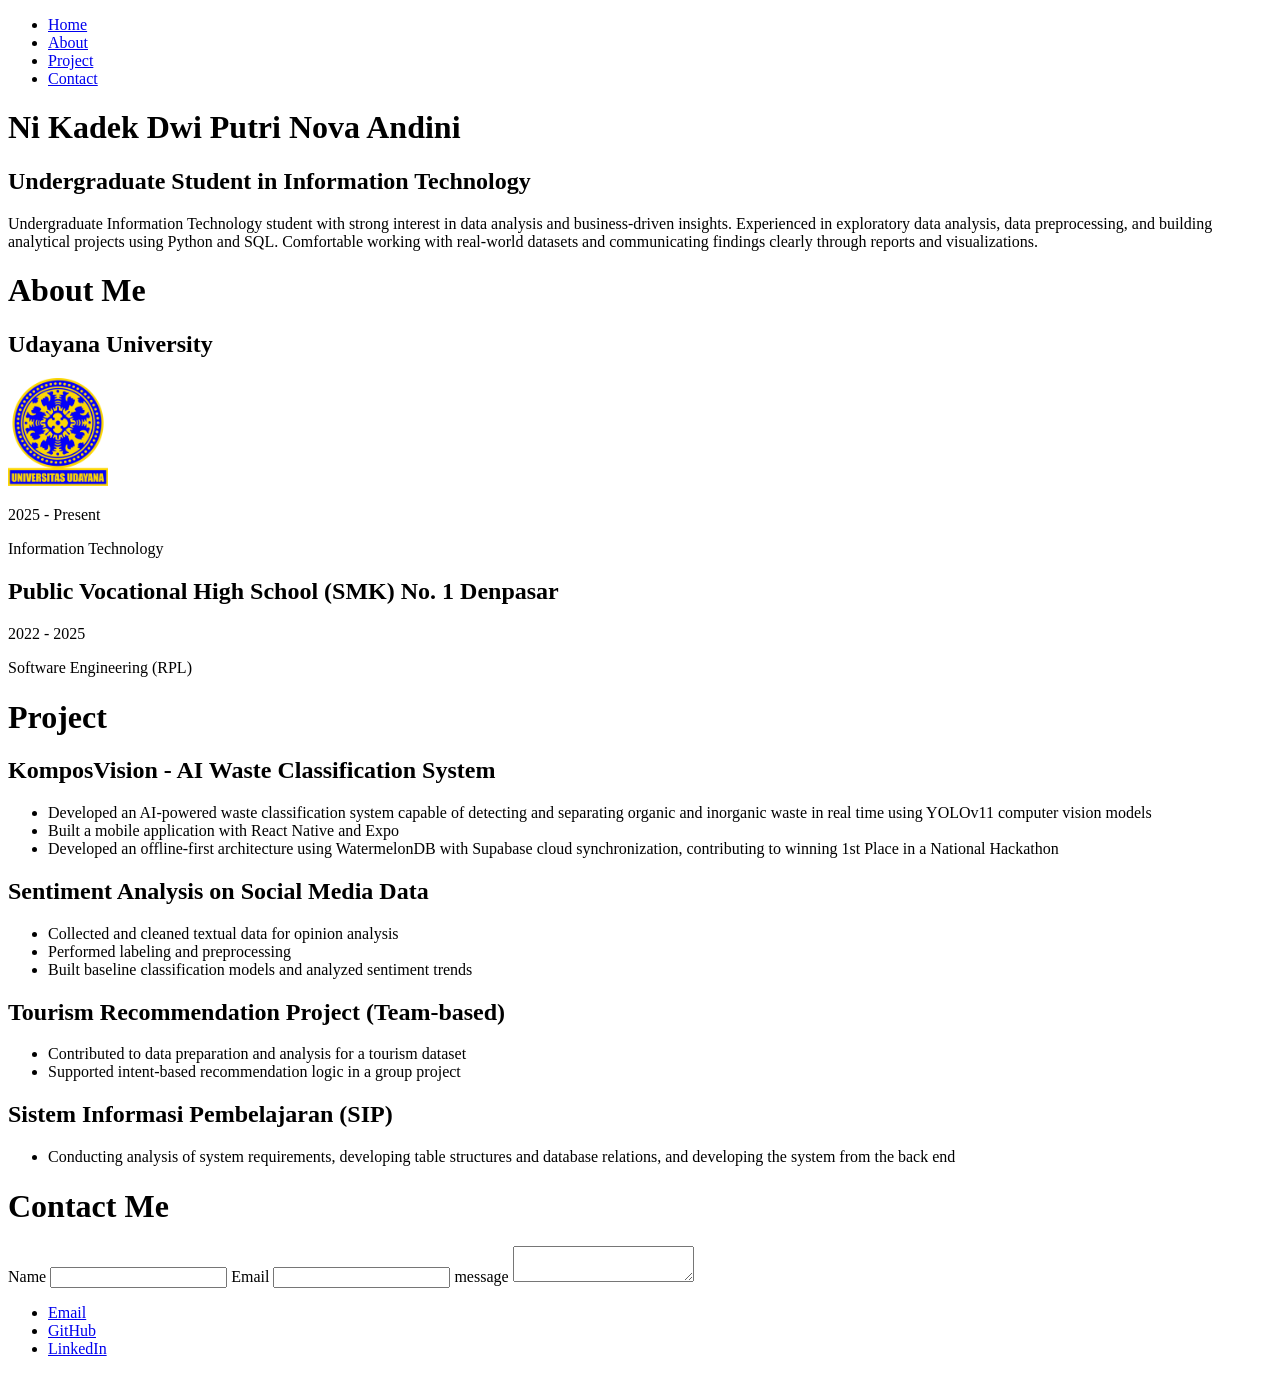
<file: minggu_pertama/index.html>
<!DOCTYPE html>
<html lang="en">
<head>
    <meta charset="UTF-8">
    <meta name="viewport" content="width=device-width, initial-scale=1.0">
    <title>Profilku</title>
</head>
<body>
    <nav>
        <ul>
            <li><a href="#hero">Home</a></li>
            <li><a href="#about">About</a></li>
            <li><a href="#project">Project</a></li>
            <li><a href="#contact">Contact</a></li>
        </ul>
    </nav>
    <div class="" id="hero">
        <h1>Ni Kadek Dwi Putri Nova Andini</h1>
        <h2>Undergraduate Student in Information Technology</h2>
        <p>Undergraduate Information Technology student with strong interest in data analysis and business-driven insights. Experienced in exploratory data analysis, data preprocessing, and building analytical projects using Python and SQL. Comfortable working with real-world datasets and communicating findings clearly through reports and visualizations.</p>
    </div>
    <div id="about">
        <h1>About Me</h1>
        <div id="education">
            <div class="">
                <h2>Udayana University</h2>
                <img src="logo_udayana.png" alt="Logo Universitas Udayana" width="100">
                <p>2025 - Present</p>
                <p>Information Technology</p>
            </div>
            <div class="">
                <h2>Public Vocational High School (SMK) No. 1 Denpasar</h2>
                <p>2022 - 2025</p>
                <p>Software Engineering (RPL)</p>
            </div>
        </div>
    </div>
    <div id="project">
        <h1>Project</h1>
        <div class="">
            <h2>KomposVision - AI Waste Classification System</h2>
            <ul>
                <li>Developed an AI-powered waste classification system capable of detecting and separating organic and inorganic waste in real time using YOLOv11 computer vision models</li>
                <li>Built a mobile application with React Native and Expo</li>
                <li>Developed an offline-first architecture using WatermelonDB with Supabase cloud synchronization, contributing to winning 1st Place in a National Hackathon</li>
            </ul>
        </div>
        <div class="">
            <h2>Sentiment Analysis on Social Media Data</h2>
            <ul>
                <li>Collected and cleaned textual data for opinion analysis</li>
                <li>Performed labeling and preprocessing</li>
                <li>Built baseline classification models and analyzed sentiment trends</li>
            </ul>
        </div>
        <div class="">
            <h2>Tourism Recommendation Project (Team-based)</h2>
            <ul>
                <li>Contributed to data preparation and analysis for a tourism dataset</li>
                <li>Supported intent-based recommendation logic in a group project</li>
            </ul>
        </div>
        <div class="">
            <h2>Sistem Informasi Pembelajaran (SIP)</h2>
            <ul>
                <li>Conducting analysis of system requirements, developing table structures and database relations, and developing the system from the back end</li>
            </ul>
        </div>
    </div>
    <div id="contact">
        <h1>Contact Me</h1>
        <form action="">
            <label for="name">Name</label>
            <input type="text" id="name">
            <label for="email">Email</label>
            <input type="email" name="email" id="email">
            <label for="message">message</label>
            <textarea name="message" id="message"></textarea>
        </form>
        <ul>
            <li>
                <a href="mailto:andininovaaa@gmail.com">Email</a>
            </li>
            <li>
                <a href="https://github.com/novaandini">GitHub</a>
            </li>
            <li>
                <a href="https://linkedin.com/in/novaandini">LinkedIn</a>
            </li>
        </ul>
    </div>
</body>
</html>
</file>
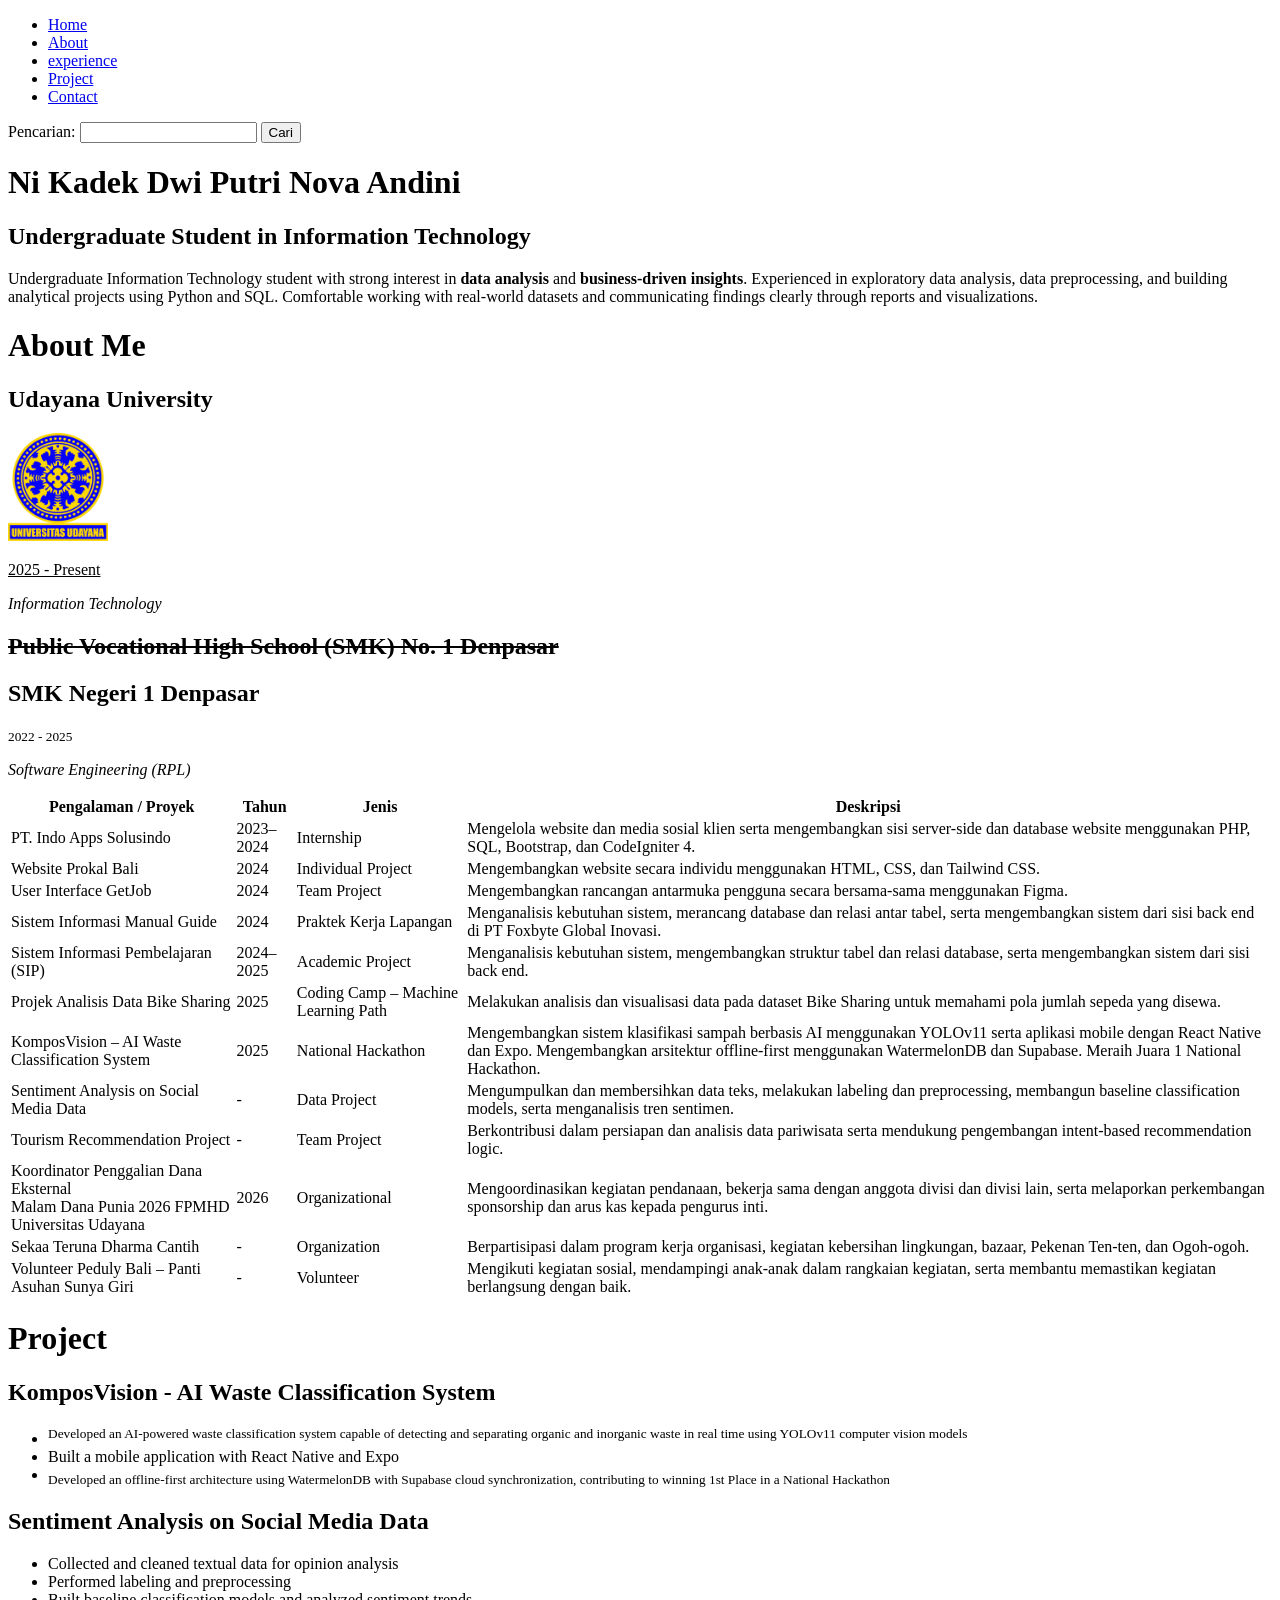
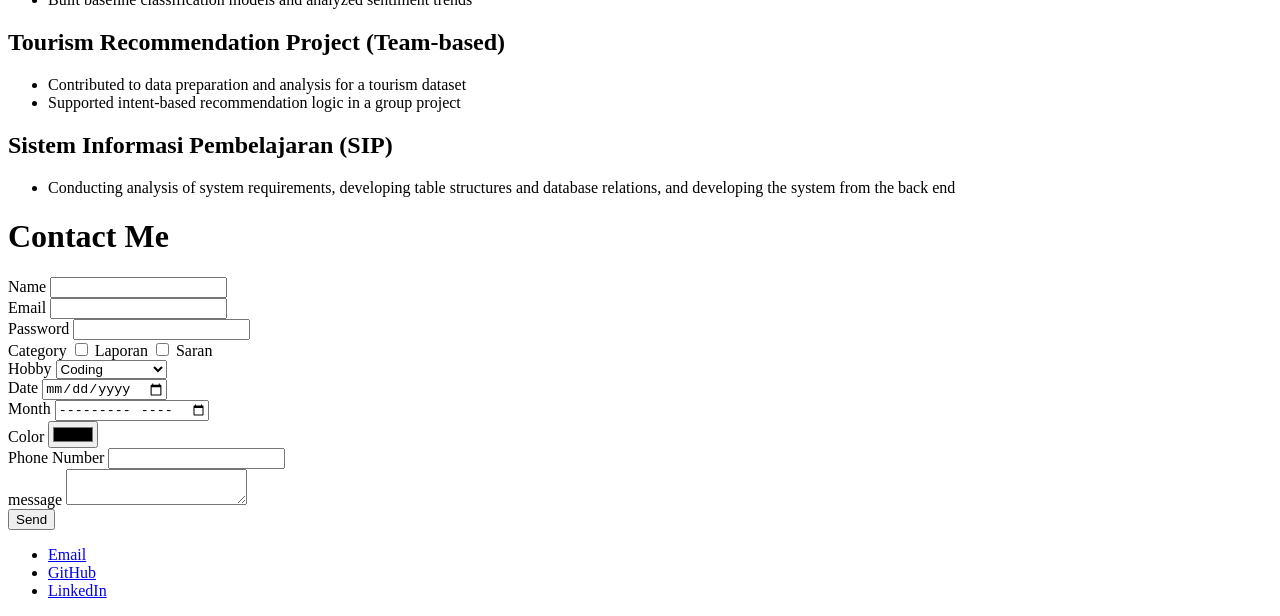
<file: tugas_kedua/index.html>
<!doctype html>
<html lang="en">
  <head>
    <meta charset="UTF-8" />
    <meta name="viewport" content="width=device-width, initial-scale=1.0" />
    <title>Profilku</title>
  </head>
  <body>
    <nav>
      <ul>
        <li><a href="#hero">Home</a></li>
        <li><a href="#about">About</a></li>
        <li><a href="#experience">experience</a></li>
        <li><a href="#project">Project</a></li>
        <li><a href="#contact">Contact</a></li>
      </ul>
      <form
        name="search-bar"
        action=""
        enctype="application/x-www-form-urlencoded"
        method="post"
        target="_blank"
      >
        Pencarian:
        <input type="text" name="search" id="search" />
        <button type="submit">Cari</button>
      </form>
    </nav>
    <div class="" id="hero">
      <h1>Ni Kadek Dwi Putri Nova Andini</h1>
      <h2>Undergraduate Student in Information Technology</h2>
      <p>
        Undergraduate Information Technology student with strong interest in
        <b>data analysis</b> and <strong>business-driven insights</strong>.
        Experienced in exploratory data analysis, data preprocessing, and
        building analytical projects using Python and SQL. Comfortable working
        with real-world datasets and communicating findings clearly through
        reports and visualizations.
      </p>
    </div>
    <div id="about">
      <h1>About Me</h1>
      <div id="education">
        <div class="">
          <h2>Udayana University</h2>
          <img
            src="logo_udayana.png"
            alt="Logo Universitas Udayana"
            width="100"
          />
          <p><ins>2025 - Present</ins></p>
          <p><i>Information Technology</i></p>
        </div>
        <div class="">
          <h2><del>Public Vocational High School (SMK) No. 1 Denpasar</del></h2>
          <h2>SMK Negeri 1 Denpasar</h2>
          <p><small>2022 - 2025</small></p>
          <p><em>Software Engineering (RPL)</em></p>
        </div>
      </div>
    </div>
    <div id="experience">
      <table>
        <thead>
          <tr>
            <th>Pengalaman / Proyek</th>
            <th>Tahun</th>
            <th>Jenis</th>
            <th>Deskripsi</th>
          </tr>
        </thead>
        <tbody>
          <tr>
            <td>PT. Indo Apps Solusindo</td>
            <td>2023–2024</td>
            <td>Internship</td>
            <td>
              Mengelola website dan media sosial klien serta mengembangkan sisi
              server-side dan database website menggunakan PHP, SQL, Bootstrap,
              dan CodeIgniter 4.
            </td>
          </tr>

          <tr>
            <td>Website Prokal Bali</td>
            <td>2024</td>
            <td>Individual Project</td>
            <td>
              Mengembangkan website secara individu menggunakan HTML, CSS, dan
              Tailwind CSS.
            </td>
          </tr>

          <tr>
            <td>User Interface GetJob</td>
            <td>2024</td>
            <td>Team Project</td>
            <td>
              Mengembangkan rancangan antarmuka pengguna secara bersama-sama
              menggunakan Figma.
            </td>
          </tr>

          <tr>
            <td>Sistem Informasi Manual Guide</td>
            <td>2024</td>
            <td>Praktek Kerja Lapangan</td>
            <td>
              Menganalisis kebutuhan sistem, merancang database dan relasi antar
              tabel, serta mengembangkan sistem dari sisi back end di PT Foxbyte
              Global Inovasi.
            </td>
          </tr>

          <tr>
            <td>Sistem Informasi Pembelajaran (SIP)</td>
            <td>2024–2025</td>
            <td>Academic Project</td>
            <td>
              Menganalisis kebutuhan sistem, mengembangkan struktur tabel dan
              relasi database, serta mengembangkan sistem dari sisi back end.
            </td>
          </tr>

          <tr>
            <td>Projek Analisis Data Bike Sharing</td>
            <td>2025</td>
            <td>Coding Camp – Machine Learning Path</td>
            <td>
              Melakukan analisis dan visualisasi data pada dataset Bike Sharing
              untuk memahami pola jumlah sepeda yang disewa.
            </td>
          </tr>

          <tr>
            <td>KomposVision – AI Waste Classification System</td>
            <td>2025</td>
            <td>National Hackathon</td>
            <td>
              Mengembangkan sistem klasifikasi sampah berbasis AI menggunakan
              YOLOv11 serta aplikasi mobile dengan React Native dan Expo.
              Mengembangkan arsitektur offline-first menggunakan WatermelonDB
              dan Supabase. Meraih Juara 1 National Hackathon.
            </td>
          </tr>

          <tr>
            <td>Sentiment Analysis on Social Media Data</td>
            <td>-</td>
            <td>Data Project</td>
            <td>
              Mengumpulkan dan membersihkan data teks, melakukan labeling dan
              preprocessing, membangun baseline classification models, serta
              menganalisis tren sentimen.
            </td>
          </tr>

          <tr>
            <td>Tourism Recommendation Project</td>
            <td>-</td>
            <td>Team Project</td>
            <td>
              Berkontribusi dalam persiapan dan analisis data pariwisata serta
              mendukung pengembangan intent-based recommendation logic.
            </td>
          </tr>

          <tr>
            <td>
              Koordinator Penggalian Dana Eksternal<br />
              Malam Dana Punia 2026 FPMHD Universitas Udayana
            </td>
            <td>2026</td>
            <td>Organizational</td>
            <td>
              Mengoordinasikan kegiatan pendanaan, bekerja sama dengan anggota
              divisi dan divisi lain, serta melaporkan perkembangan sponsorship
              dan arus kas kepada pengurus inti.
            </td>
          </tr>

          <tr>
            <td>Sekaa Teruna Dharma Cantih</td>
            <td>-</td>
            <td>Organization</td>
            <td>
              Berpartisipasi dalam program kerja organisasi, kegiatan kebersihan
              lingkungan, bazaar, Pekenan Ten-ten, dan Ogoh-ogoh.
            </td>
          </tr>

          <tr>
            <td>Volunteer Peduly Bali – Panti Asuhan Sunya Giri</td>
            <td>-</td>
            <td>Volunteer</td>
            <td>
              Mengikuti kegiatan sosial, mendampingi anak-anak dalam rangkaian
              kegiatan, serta membantu memastikan kegiatan berlangsung dengan
              baik.
            </td>
          </tr>
        </tbody>
      </table>
    </div>
    <div id="project">
      <h1>Project</h1>
      <div class="">
        <h2>KomposVision - AI Waste Classification System</h2>
        <ul>
          <li>
            <sup
              >Developed an AI-powered waste classification system capable of
              detecting and separating organic and inorganic waste in real time
              using YOLOv11 computer vision models</sup
            >
          </li>
          <li>Built a mobile application with React Native and Expo</li>
          <li>
            <sub
              >Developed an offline-first architecture using WatermelonDB with
              Supabase cloud synchronization, contributing to winning 1st Place
              in a National Hackathon</sub
            >
          </li>
        </ul>
      </div>
      <div class="">
        <h2>Sentiment Analysis on Social Media Data</h2>
        <ul>
          <li>Collected and cleaned textual data for opinion analysis</li>
          <li>Performed labeling and preprocessing</li>
          <li>
            Built baseline classification models and analyzed sentiment trends
          </li>
        </ul>
      </div>
      <div class="">
        <h2>Tourism Recommendation Project (Team-based)</h2>
        <ul>
          <li>
            Contributed to data preparation and analysis for a tourism dataset
          </li>
          <li>
            Supported intent-based recommendation logic in a group project
          </li>
        </ul>
      </div>
      <div class="">
        <h2>Sistem Informasi Pembelajaran (SIP)</h2>
        <ul>
          <li>
            Conducting analysis of system requirements, developing table
            structures and database relations, and developing the system from
            the back end
          </li>
        </ul>
      </div>
    </div>
    <div id="contact">
      <h1>Contact Me</h1>
      <form
        name="contact"
        action=""
        enctype="application/x-www-form-urlencoded"
        method="post"
        target="_blank"
      >
        <label for="name">Name</label>
        <input type="text" id="name" />
        <br />
        <label for="email">Email</label>
        <input type="email" name="email" id="email" />
        <br />
        <label for="password">Password</label>
        <input type="password" name="password" id="password" />
        <br />
        <label for="">Category</label>
        <input type="checkbox" name="category" id="laporan" value="laporan" />
        <label for="laporan">Laporan</label>
        <input type="checkbox" name="category" id="saran" value="saran" />
        <label for="saran">Saran</label>
        <br />
        <label for="hobby">Hobby</label>
        <select name="hobby" id="hobby">
            <option value="coding">Coding</option>
            <option value="reading">Membaca</option>
            <option value="writing">Menulis</option>
            <option value="watch_movie">Menonton Film</option>
        </select>
        <br>
        <label for="date">Date</label>
        <input type="date" />
        <br />
        <label for="month">Month</label>
        <input type="month" />
        <br />
        <label for="color">Color</label>
        <input type="color" name="color" id="color" />
        <br />
        <label for="phone_number">Phone Number</label>
        <input
        type="tel"
        name="phone_number"
        id="phone_number"
        pattern="(62)85829339344"
        />
        <br />
        <label for="message">message</label>
        <textarea name="message" id="message"></textarea>
        <br />
        <button type="submit">Send</button>
      </form>
      <ul>
        <li>
          <a href="mailto:andininovaaa@gmail.com">Email</a>
        </li>
        <li>
          <a href="https://github.com/novaandini">GitHub</a>
        </li>
        <li>
          <a href="https://linkedin.com/in/novaandini">LinkedIn</a>
        </li>
      </ul>
    </div>
  </body>
</html>
</file>
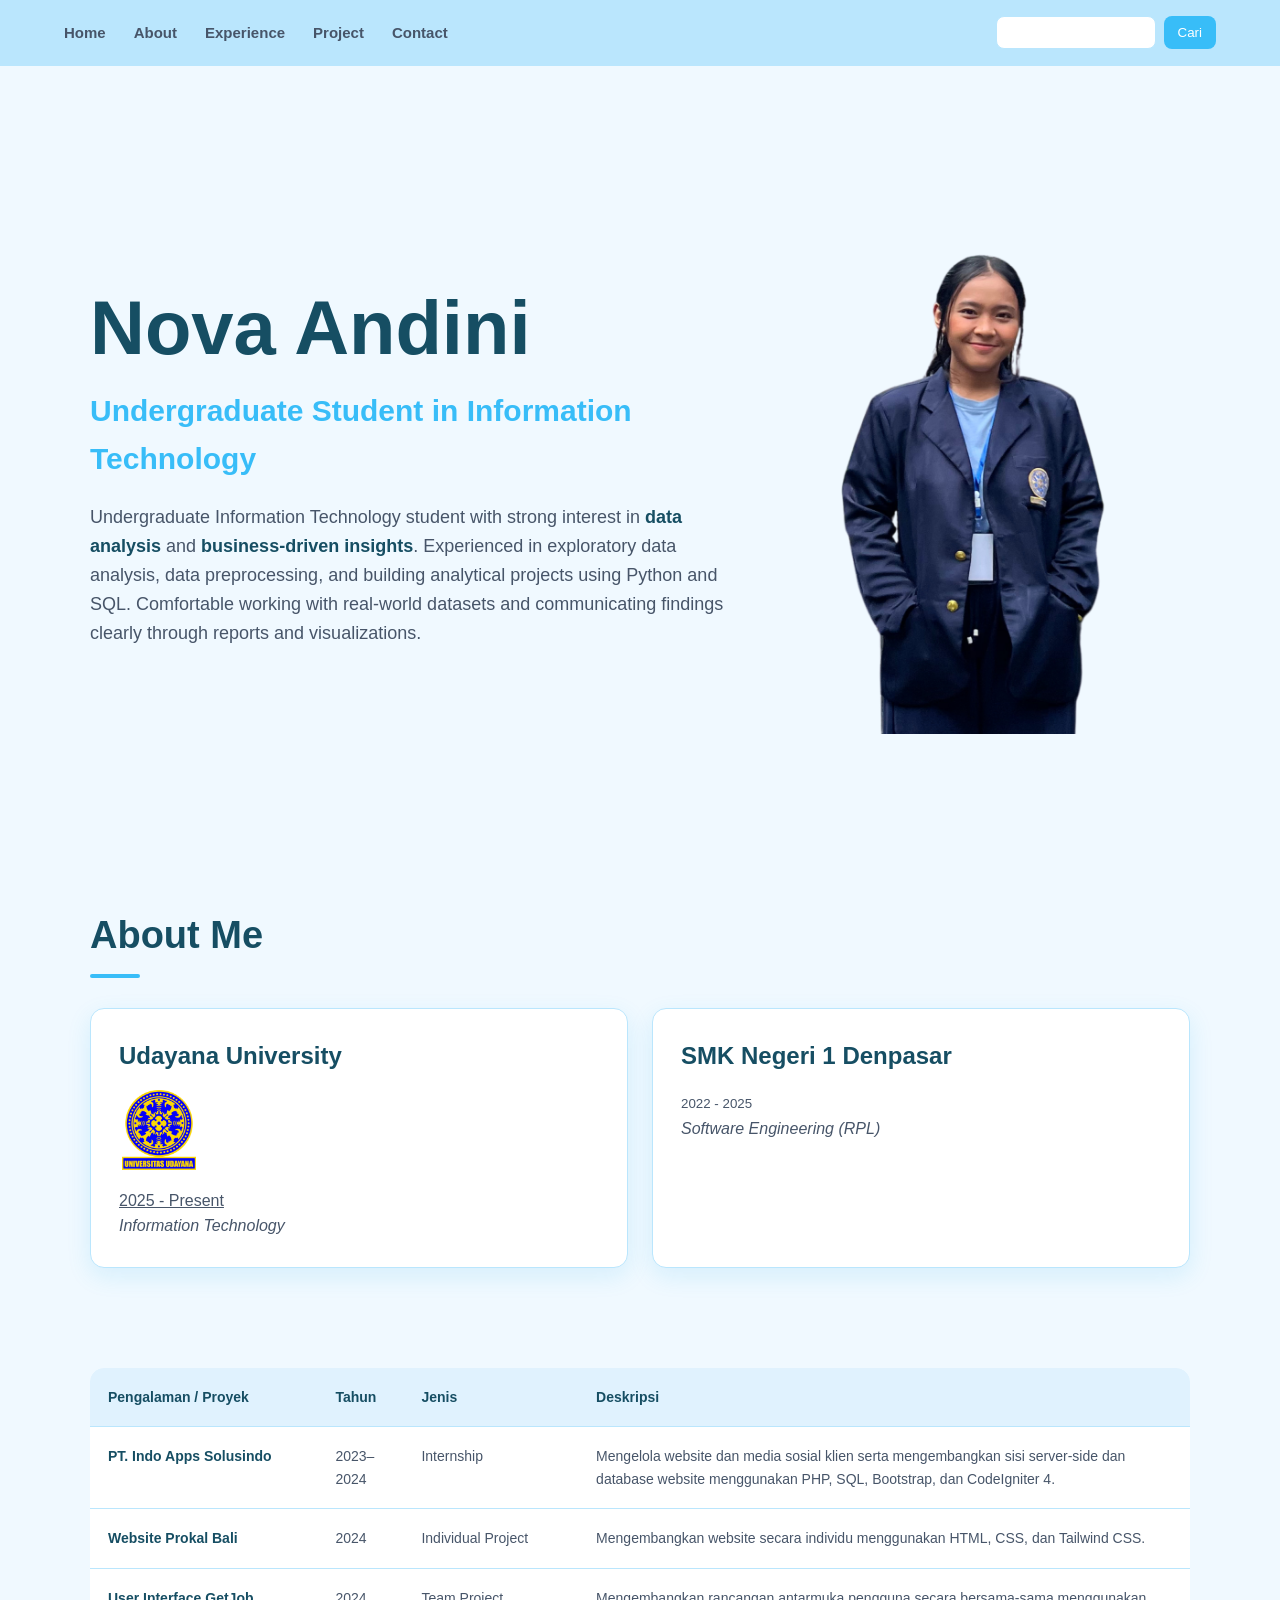
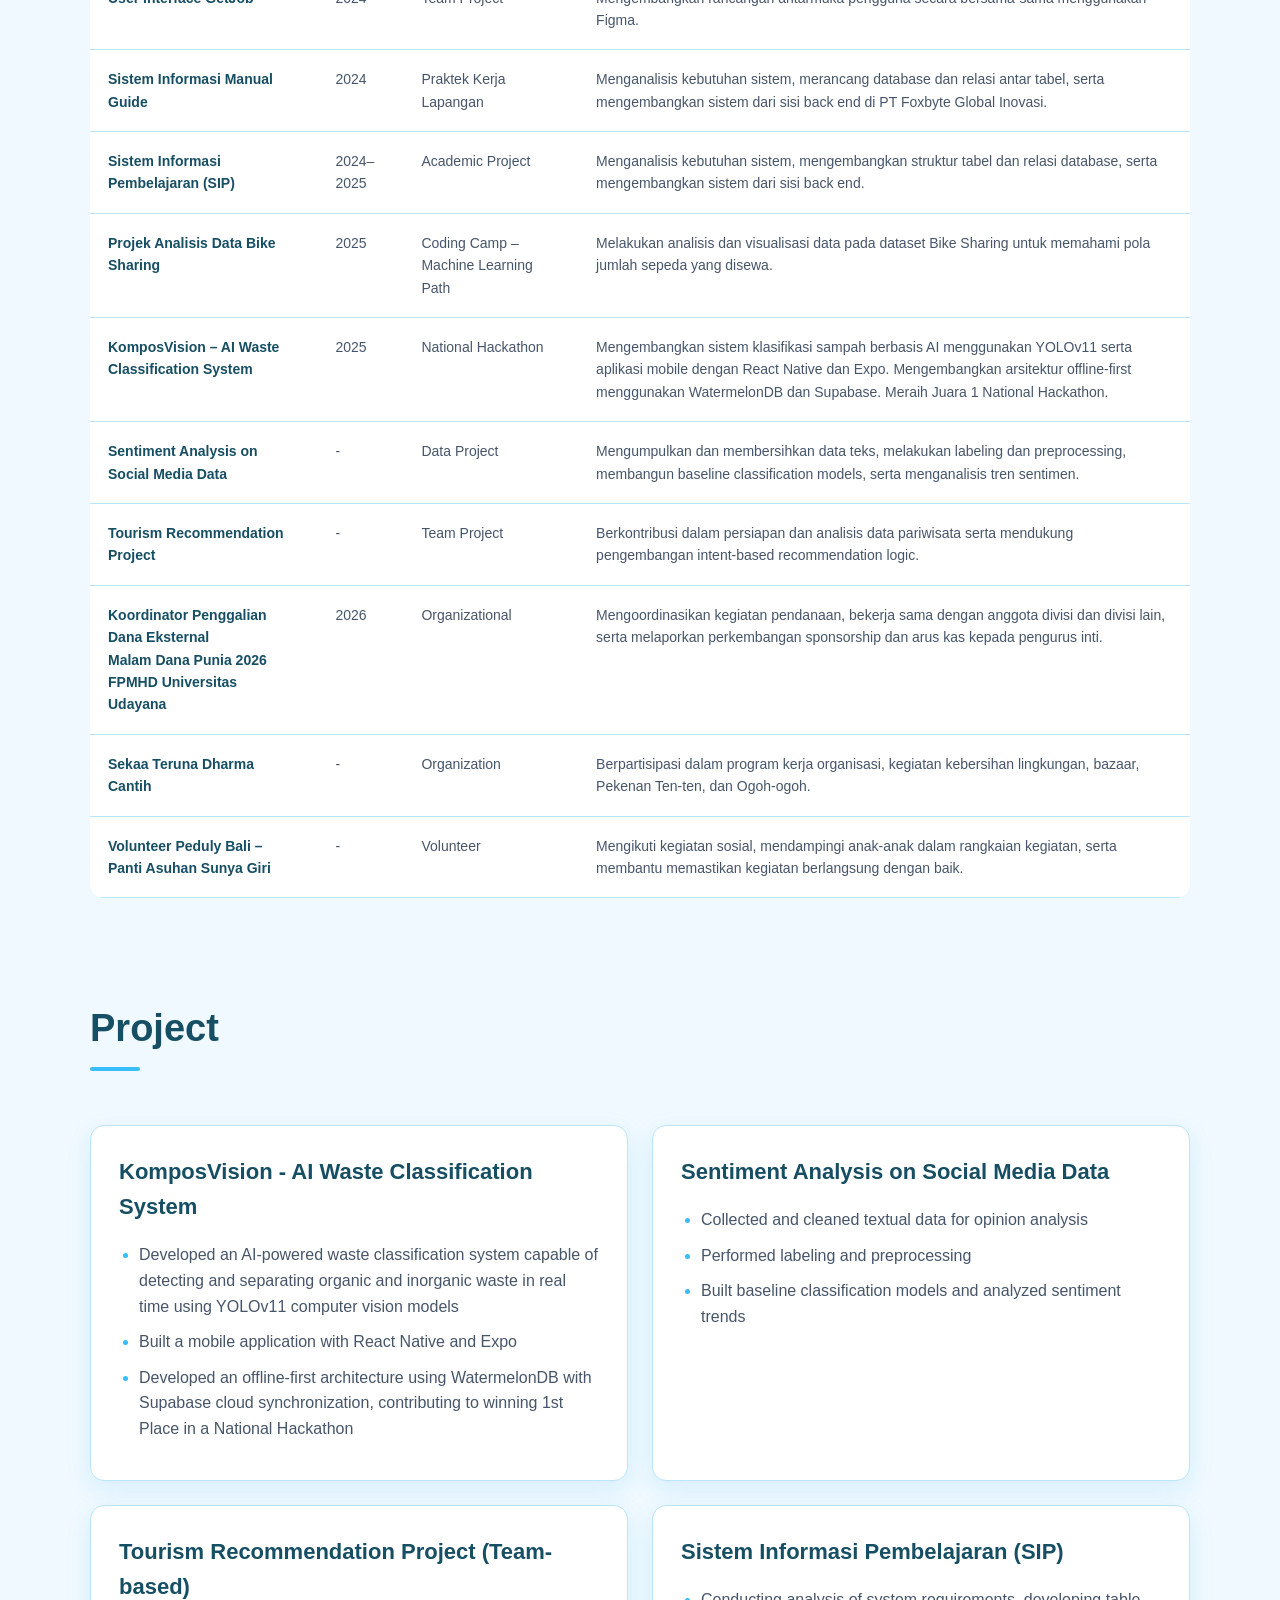
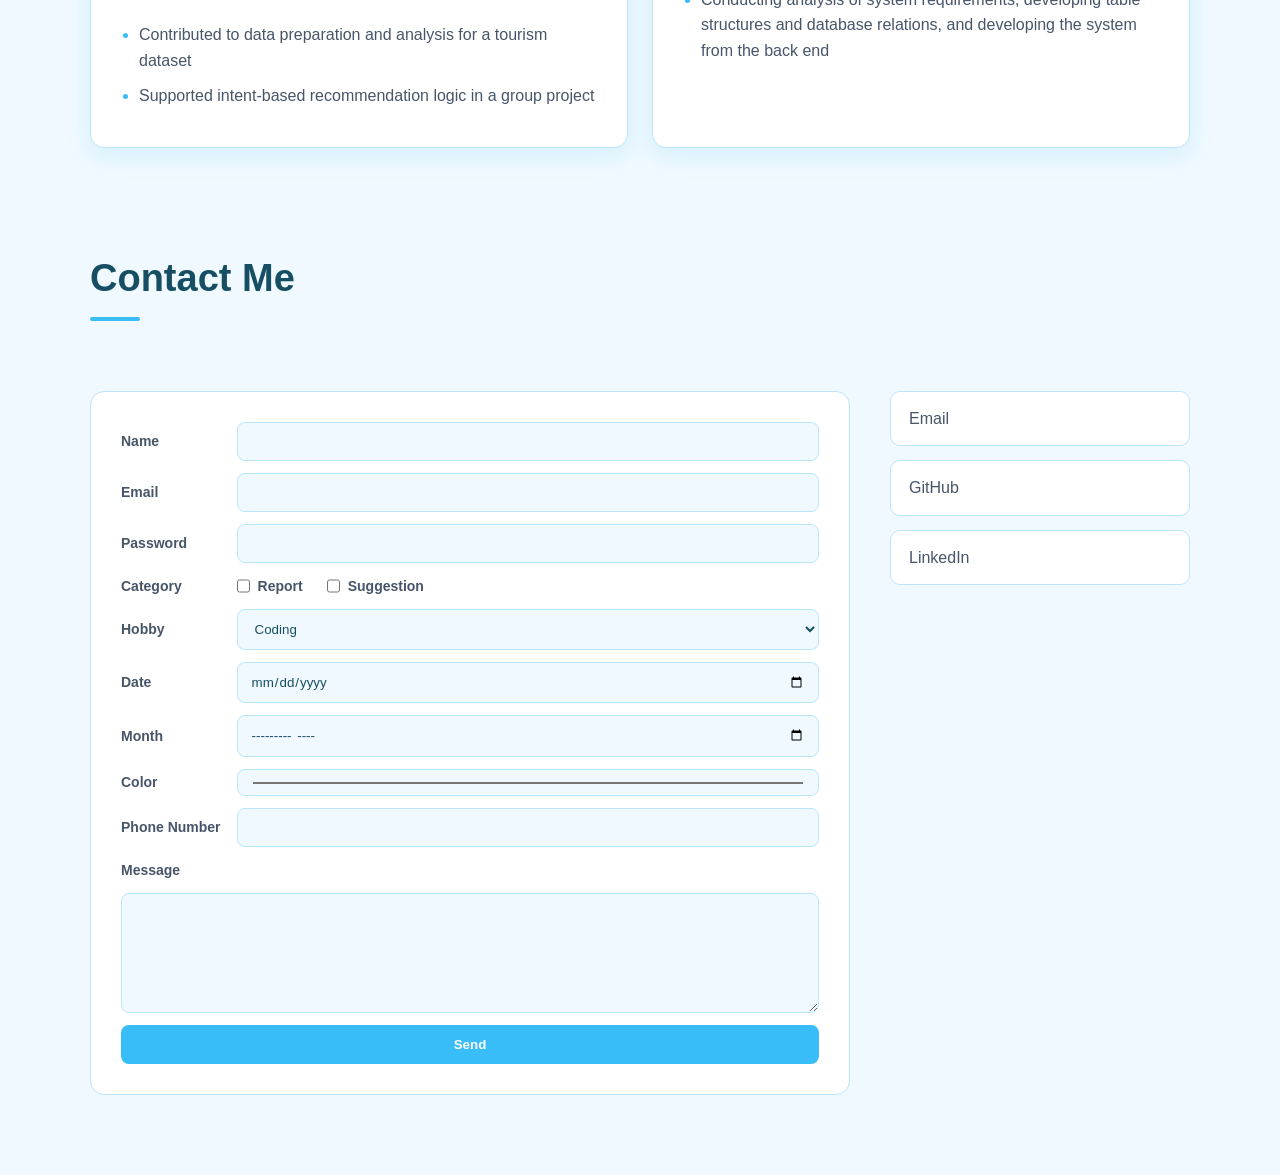
<file: tugas_ketiga_css/index.html>
<!doctype html>
<html lang="en">
  <head>
    <meta charset="UTF-8" />
    <meta name="viewport" content="width=device-width, initial-scale=1.0" />
    <title>Profilku</title>
    <link rel="stylesheet" href="style.css" />
  </head>
  <body>
    <nav>
      <ul>
        <li><a href="#hero">Home</a></li>
        <li><a href="#about">About</a></li>
        <li><a href="#experience">Experience</a></li>
        <li><a href="#project">Project</a></li>
        <li><a href="#contact">Contact</a></li>
      </ul>
      <form
        name="search-bar"
        action=""
        enctype="application/x-www-form-urlencoded"
        method="post"
        target="_blank"
      >
        <input type="text" name="search" id="search" />
        <button type="submit">Cari</button>
      </form>
    </nav>
    <main>
      <div class="" id="hero">
		<div class="hero-content">
			<h1>Nova Andini</h1>
			<h2>Undergraduate Student in Information Technology</h2>
			<p>
			  Undergraduate Information Technology student with strong interest in
			  <b>data analysis</b> and <strong>business-driven insights</strong>.
			  Experienced in exploratory data analysis, data preprocessing, and
			  building analytical projects using Python and SQL. Comfortable working
			  with real-world datasets and communicating findings clearly through
			  reports and visualizations.
			</p>

		</div>
		<img src="foto_nova.png" alt="Foto Nova">
      </div>
      <div id="about">
        <h1>About Me</h1>
        <div id="education">
          <div class="">
            <h2>Udayana University</h2>
            <img
              src="logo_udayana.png"
              alt="Logo Universitas Udayana"
              width="100"
            />
            <p><ins>2025 - Present</ins></p>
            <p><i>Information Technology</i></p>
          </div>
          <div class="">
            <h2>SMK Negeri 1 Denpasar</h2>
            <p><small>2022 - 2025</small></p>
            <p><em>Software Engineering (RPL)</em></p>
          </div>
        </div>
      </div>
      <div id="experience">
        <table>
          <thead>
            <tr>
              <th>Pengalaman / Proyek</th>
              <th>Tahun</th>
              <th>Jenis</th>
              <th>Deskripsi</th>
            </tr>
          </thead>
          <tbody>
            <tr>
              <td>PT. Indo Apps Solusindo</td>
              <td>2023–2024</td>
              <td>Internship</td>
              <td>
                Mengelola website dan media sosial klien serta mengembangkan
                sisi server-side dan database website menggunakan PHP, SQL,
                Bootstrap, dan CodeIgniter 4.
              </td>
            </tr>

            <tr>
              <td>Website Prokal Bali</td>
              <td>2024</td>
              <td>Individual Project</td>
              <td>
                Mengembangkan website secara individu menggunakan HTML, CSS, dan
                Tailwind CSS.
              </td>
            </tr>

            <tr>
              <td>User Interface GetJob</td>
              <td>2024</td>
              <td>Team Project</td>
              <td>
                Mengembangkan rancangan antarmuka pengguna secara bersama-sama
                menggunakan Figma.
              </td>
            </tr>

            <tr>
              <td>Sistem Informasi Manual Guide</td>
              <td>2024</td>
              <td>Praktek Kerja Lapangan</td>
              <td>
                Menganalisis kebutuhan sistem, merancang database dan relasi
                antar tabel, serta mengembangkan sistem dari sisi back end di PT
                Foxbyte Global Inovasi.
              </td>
            </tr>

            <tr>
              <td>Sistem Informasi Pembelajaran (SIP)</td>
              <td>2024–2025</td>
              <td>Academic Project</td>
              <td>
                Menganalisis kebutuhan sistem, mengembangkan struktur tabel dan
                relasi database, serta mengembangkan sistem dari sisi back end.
              </td>
            </tr>

            <tr>
              <td>Projek Analisis Data Bike Sharing</td>
              <td>2025</td>
              <td>Coding Camp – Machine Learning Path</td>
              <td>
                Melakukan analisis dan visualisasi data pada dataset Bike
                Sharing untuk memahami pola jumlah sepeda yang disewa.
              </td>
            </tr>

            <tr>
              <td>KomposVision – AI Waste Classification System</td>
              <td>2025</td>
              <td>National Hackathon</td>
              <td>
                Mengembangkan sistem klasifikasi sampah berbasis AI menggunakan
                YOLOv11 serta aplikasi mobile dengan React Native dan Expo.
                Mengembangkan arsitektur offline-first menggunakan WatermelonDB
                dan Supabase. Meraih Juara 1 National Hackathon.
              </td>
            </tr>

            <tr>
              <td>Sentiment Analysis on Social Media Data</td>
              <td>-</td>
              <td>Data Project</td>
              <td>
                Mengumpulkan dan membersihkan data teks, melakukan labeling dan
                preprocessing, membangun baseline classification models, serta
                menganalisis tren sentimen.
              </td>
            </tr>

            <tr>
              <td>Tourism Recommendation Project</td>
              <td>-</td>
              <td>Team Project</td>
              <td>
                Berkontribusi dalam persiapan dan analisis data pariwisata serta
                mendukung pengembangan intent-based recommendation logic.
              </td>
            </tr>

            <tr>
              <td>
                Koordinator Penggalian Dana Eksternal<br />
                Malam Dana Punia 2026 FPMHD Universitas Udayana
              </td>
              <td>2026</td>
              <td>Organizational</td>
              <td>
                Mengoordinasikan kegiatan pendanaan, bekerja sama dengan anggota
                divisi dan divisi lain, serta melaporkan perkembangan
                sponsorship dan arus kas kepada pengurus inti.
              </td>
            </tr>

            <tr>
              <td>Sekaa Teruna Dharma Cantih</td>
              <td>-</td>
              <td>Organization</td>
              <td>
                Berpartisipasi dalam program kerja organisasi, kegiatan
                kebersihan lingkungan, bazaar, Pekenan Ten-ten, dan Ogoh-ogoh.
              </td>
            </tr>

            <tr>
              <td>Volunteer Peduly Bali – Panti Asuhan Sunya Giri</td>
              <td>-</td>
              <td>Volunteer</td>
              <td>
                Mengikuti kegiatan sosial, mendampingi anak-anak dalam rangkaian
                kegiatan, serta membantu memastikan kegiatan berlangsung dengan
                baik.
              </td>
            </tr>
          </tbody>
        </table>
      </div>
      <div id="project">
        <h1>Project</h1>
        <div class="">
          <h2>KomposVision - AI Waste Classification System</h2>
          <ul>
            <li>Developed an AI-powered waste classification system capable of
                detecting and separating organic and inorganic waste in real
                time using YOLOv11 computer vision models
            </li>
            <li>Built a mobile application with React Native and Expo</li>
            <li>
              Developed an offline-first architecture using WatermelonDB with
                Supabase cloud synchronization, contributing to winning 1st
                Place in a National Hackathon
            </li>
          </ul>
        </div>
        <div class="">
          <h2>Sentiment Analysis on Social Media Data</h2>
          <ul>
            <li>Collected and cleaned textual data for opinion analysis</li>
            <li>Performed labeling and preprocessing</li>
            <li>
              Built baseline classification models and analyzed sentiment trends
            </li>
          </ul>
        </div>
        <div class="">
          <h2>Tourism Recommendation Project (Team-based)</h2>
          <ul>
            <li>
              Contributed to data preparation and analysis for a tourism dataset
            </li>
            <li>
              Supported intent-based recommendation logic in a group project
            </li>
          </ul>
        </div>
        <div class="">
          <h2>Sistem Informasi Pembelajaran (SIP)</h2>
          <ul>
            <li>
              Conducting analysis of system requirements, developing table
              structures and database relations, and developing the system from
              the back end
            </li>
          </ul>
        </div>
      </div>
      <div id="contact">
        <h1>Contact Me</h1>
        <form
          name="contact"
          action=""
          enctype="application/x-www-form-urlencoded"
          method="post"
          target="_blank"
        >
          <label for="name">Name</label>
          <input type="text" id="name" />
          <label for="email">Email</label>
          <input type="email" name="email" id="email" />
          <label for="password">Password</label>
          <input type="password" name="password" id="password" />
          <label for="">Category</label>
          <div class="checkbox-items">
			<div class="checkbox-item">
				<input type="checkbox" name="category" id="laporan" value="laporan" />
				<label for="laporan">Report</label>
			</div>
			<div class="checkbox-item">
				<input type="checkbox" name="category" id="saran" value="saran" />
				<label for="saran">Suggestion</label>
			</div>
          </div>
          <label for="hobby">Hobby</label>
          <select name="hobby" id="hobby">
            <option value="coding">Coding</option>
            <option value="reading">Membaca</option>
            <option value="writing">Menulis</option>
            <option value="watch_movie">Menonton Film</option>
          </select>
          <label for="date">Date</label>
          <input type="date" />
          <label for="month">Month</label>
          <input type="month" />
          <label for="color">Color</label>
          <input type="color" name="color" id="color" />
          <label for="phone_number">Phone Number</label>
          <input
            type="tel"
            name="phone_number"
            id="phone_number"
            pattern="(62)85829339344"
          />
          <label for="message">Message</label>
          <textarea name="message" id="message"></textarea>
          <button type="submit">Send</button>
        </form>
        <ul>
          <li>
            <a href="mailto:andininovaaa@gmail.com">Email</a>
          </li>
          <li>
            <a href="https://github.com/novaandini">GitHub</a>
          </li>
          <li>
            <a href="https://linkedin.com/in/novaandini">LinkedIn</a>
          </li>
        </ul>
      </div>
    </main>
  </body>
</html>
</file>
<file: tugas_ketiga_css/style.css>
/* =========================
   VARIABLES
========================= */

:root {
    /* Main Colors */
    --primary: #38bdf8;          /* Sky Blue */
    --primary-dark: #0284c7;     /* Deep Sky Blue */
    --secondary: #4ade80;        /* Leaf Green */
    --secondary-dark: #16a34a;   /* Deep Leaf Green */

    /* Background */
    --background: #f0f9ff;       /* Very Light Sky */
    --surface: #ffffff;          /* White */
    --surface-light: #e0f2fe;    /* Light Sky */

    /* Text */
    --text: #164e63;             /* Deep Cyan */
    --text-secondary: #475569;   /* Slate */
    --text-muted: #64748b;

    /* Border */
    --border: #bae6fd;

    /* Status */
    --success: #22c55e;
    --danger: #ef4444;

    /* Others */
    --radius: 14px;
    --shadow: 0 8px 25px rgba(14, 165, 233, 0.12);

    --max-width: 1100px;
}


/* =========================
   RESET
========================= */

* {
    box-sizing: border-box;
    margin: 0;
    padding: 0;
}

html {
    scroll-behavior: smooth;
}

body {
    min-height: 100vh;

    background-color: var(--background);
    color: var(--text);

    font-family: Arial, Helvetica, sans-serif;
    line-height: 1.6;
}


/* =========================
   NAVBAR
========================= */

nav {
    position: fixed;
    top: 0;
    left: 0;
    right: 0;

    z-index: 1000;

    display: flex;
    justify-content: space-between;
    align-items: center;

    padding: 16px 5%;

    background-color: var(--border);
    backdrop-filter: blur(12px);

    border-bottom: 1px solid var(--border);
}

nav ul {
    display: flex;
    align-items: center;
    gap: 28px;

    list-style: none;
}

nav a {
    color: var(--text-secondary);
    text-decoration: none;

    font-size: 15px;
    font-weight: 600;

    transition: 0.2s ease;
}

nav a:hover {
    color: var(--primary);
}


/* =========================
   SEARCH
========================= */

nav form {
    display: flex;
    gap: 8px;
}

nav input {
    width: 160px;

    padding: 8px 12px;

    border: 1px solid var(--border);
    border-radius: 8px;

    outline: none;

    background-color: var(--surface);
    color: var(--text);
}

nav input:focus {
    border-color: var(--primary);
}

nav button {
    padding: 8px 14px;

    border: none;
    border-radius: 8px;

    background-color: var(--primary);
    color: white;

    cursor: pointer;

    transition: 0.2s ease;
}

nav button:hover {
    background-color: var(--primary-dark);
}


/* =========================
   MAIN
========================= */

main {
    display: grid;
    gap: 100px;

    width: min(90%, var(--max-width));
    margin: 0 auto;

    padding-top: 130px;
    padding-bottom: 80px;
}

main > div {
    scroll-margin-top: 100px;
}


/* =========================
   HERO
========================= */

#hero {
    display: grid;
    grid-template-columns: 3fr 2fr;

    align-items: center;

    min-height: 75vh;
}

#hero img {
    grid-column: 2;

    width: 100%;
    max-width: 300px;

    justify-self: center;
}

#hero h1 {
    max-width: 800px;

    font-size: clamp(40px, 7vw, 76px);
    line-height: 1.05;

    margin-bottom: 20px;
}

#hero h2 {
    margin-bottom: 20px;

    color: var(--primary);
    font-size: clamp(20px, 3vw, 30px);
}

#hero p {
    max-width: 750px;

    color: var(--text-secondary);

    font-size: 18px;
}

#hero b,
#hero strong {
    color: var(--text);
}


/* =========================
   SECTION TITLE
========================= */

#about > h1,
#project > h1,
#contact > h1 {
    margin-bottom: 30px;

    font-size: 38px;
}

#about > h1::after,
#project > h1::after,
#contact > h1::after {
    content: "";

    display: block;

    width: 50px;
    height: 4px;

    margin-top: 8px;

    border-radius: 10px;

    background-color: var(--primary);
}


/* =========================
   ABOUT / EDUCATION
========================= */

#education {
    display: grid;
    grid-template-columns: repeat(2, 1fr);
    gap: 24px;
}

#education > div {
    padding: 28px;

    background-color: var(--surface);

    border: 1px solid var(--border);
    border-radius: var(--radius);

    box-shadow: var(--shadow);

    transition: 0.25s ease;
}

#education > div:hover {
    transform: translateY(-5px);
    border-color: var(--primary);
}

#education h2 {
    margin-bottom: 15px;
}

#education img {
    width: 80px;
    height: 80px;

    object-fit: contain;

    margin-bottom: 10px;
}

#education p {
    color: var(--text-secondary);
}


/* =========================
   EXPERIENCE
========================= */

#experience {
    overflow-x: auto;
}

#experience table {
    width: 100%;

    border-collapse: collapse;

    background-color: var(--surface);

    border-radius: var(--radius);
    overflow: hidden;
}

#experience th,
#experience td {
    padding: 18px;

    text-align: left;
    vertical-align: top;

    border-bottom: 1px solid var(--border);
}

#experience th {
    background-color: var(--surface-light);

    color: var(--text);

    font-size: 14px;
}

#experience td {
    color: var(--text-secondary);

    font-size: 14px;
}

#experience tbody tr {
    transition: 0.2s ease;
}

#experience tbody tr:hover {
    background-color: rgba(99, 102, 241, 0.08);
}

#experience td:first-child {
    color: var(--text);
    font-weight: 600;
}


/* =========================
   PROJECT
========================= */

#project {
    display: grid;
    grid-template-columns: repeat(2, 1fr);
    gap: 24px;
}

#project > h1 {
    grid-column: 1 / -1;
}

#project > div {
    padding: 28px;

    background-color: var(--surface);

    border: 1px solid var(--border);
    border-radius: var(--radius);

    box-shadow: var(--shadow);

    transition: 0.25s ease;
}

#project > div:hover {
    transform: translateY(-5px);

    border-color: var(--primary);
}

#project h2 {
    margin-bottom: 18px;

    color: var(--text);

    font-size: 22px;
}

#project ul {
    padding-left: 20px;
}

#project li {
    margin-bottom: 10px;

    color: var(--text-secondary);
}

#project li::marker {
    color: var(--primary);
}


/* =========================
   CONTACT
========================= */

#contact {
    display: grid;
    grid-template-columns: 1fr 300px;
    gap: 40px;
}

#contact > h1 {
    grid-column: 1 / -1;
}

#contact form {
    display: grid;
    grid-template-columns: auto 1fr;
    gap: 12px 16px;

    padding: 30px;

    background-color: var(--surface);

    border: 1px solid var(--border);
    border-radius: var(--radius);
    justify-content: center;
    align-items: center;
}

#contact label {
    color: var(--text-secondary);

    font-size: 14px;
    font-weight: 600;
}

#contact input,
#contact select,
#contact textarea {
    width: 100%;

    padding: 11px 13px;

    border: 1px solid var(--border);
    border-radius: 8px;

    outline: none;

    background-color: var(--background);
    color: var(--text);

    font-family: inherit;
}

#contact input:focus,
#contact select:focus,
#contact textarea:focus {
    border-color: var(--primary);
}

#contact textarea {
    min-height: 120px;

    resize: vertical;
}

#contact .checkbox-item {
    display: flex;
    gap: 8px;
    justify-content: left;
    width: auto;
}

#contact .checkbox-item input {
    width: auto;
}

#contact .checkbox-items {
    display: flex;
    gap: 24px;
    justify-content: left;
}

/* Make larger form elements span both columns */

#contact textarea,
#contact button {
    grid-column: 1 / -1;
}

#contact button {
    padding: 12px;

    border: none;
    border-radius: 8px;

    background-color: var(--primary);
    color: white;

    font-weight: bold;

    cursor: pointer;

    transition: 0.2s ease;
}

#contact button:hover {
    background-color: var(--primary-dark);
}


/* =========================
   SOCIAL LINKS
========================= */

#contact > ul {
    display: flex;
    flex-direction: column;
    gap: 14px;

    list-style: none;
}

#contact > ul a {
    display: block;

    padding: 14px 18px;

    border: 1px solid var(--border);
    border-radius: 10px;

    background-color: var(--surface);

    color: var(--text-secondary);

    text-decoration: none;

    transition: 0.2s ease;
}

#contact > ul a:hover {
    border-color: var(--primary);
    color: var(--primary);

    transform: translateX(5px);
}


/* =========================
   RESPONSIVE
========================= */

@media (max-width: 800px) {

    nav {
        flex-direction: column;
        gap: 12px;
    }

    nav ul {
        gap: 15px;
        flex-wrap: wrap;
        justify-content: center;
    }

    nav form {
        display: none;
    }

    main {
        padding-top: 150px;
    }

    #education,
    #project,
    #contact {
        grid-template-columns: 1fr;
    }

    #contact > h1 {
        grid-column: auto;
    }

    #contact form {
        grid-template-columns: 1fr;
    }

    #contact textarea,
    #contact button {
        grid-column: auto;
    }
}

@media (max-width: 500px) {

    main {
        width: 92%;
    }

    #hero h1 {
        font-size: 42px;
    }

    #hero h2 {
        font-size: 20px;
    }

    #hero p {
        font-size: 16px;
    }

    #experience th,
    #experience td {
        padding: 12px;
    }
}
</file>
